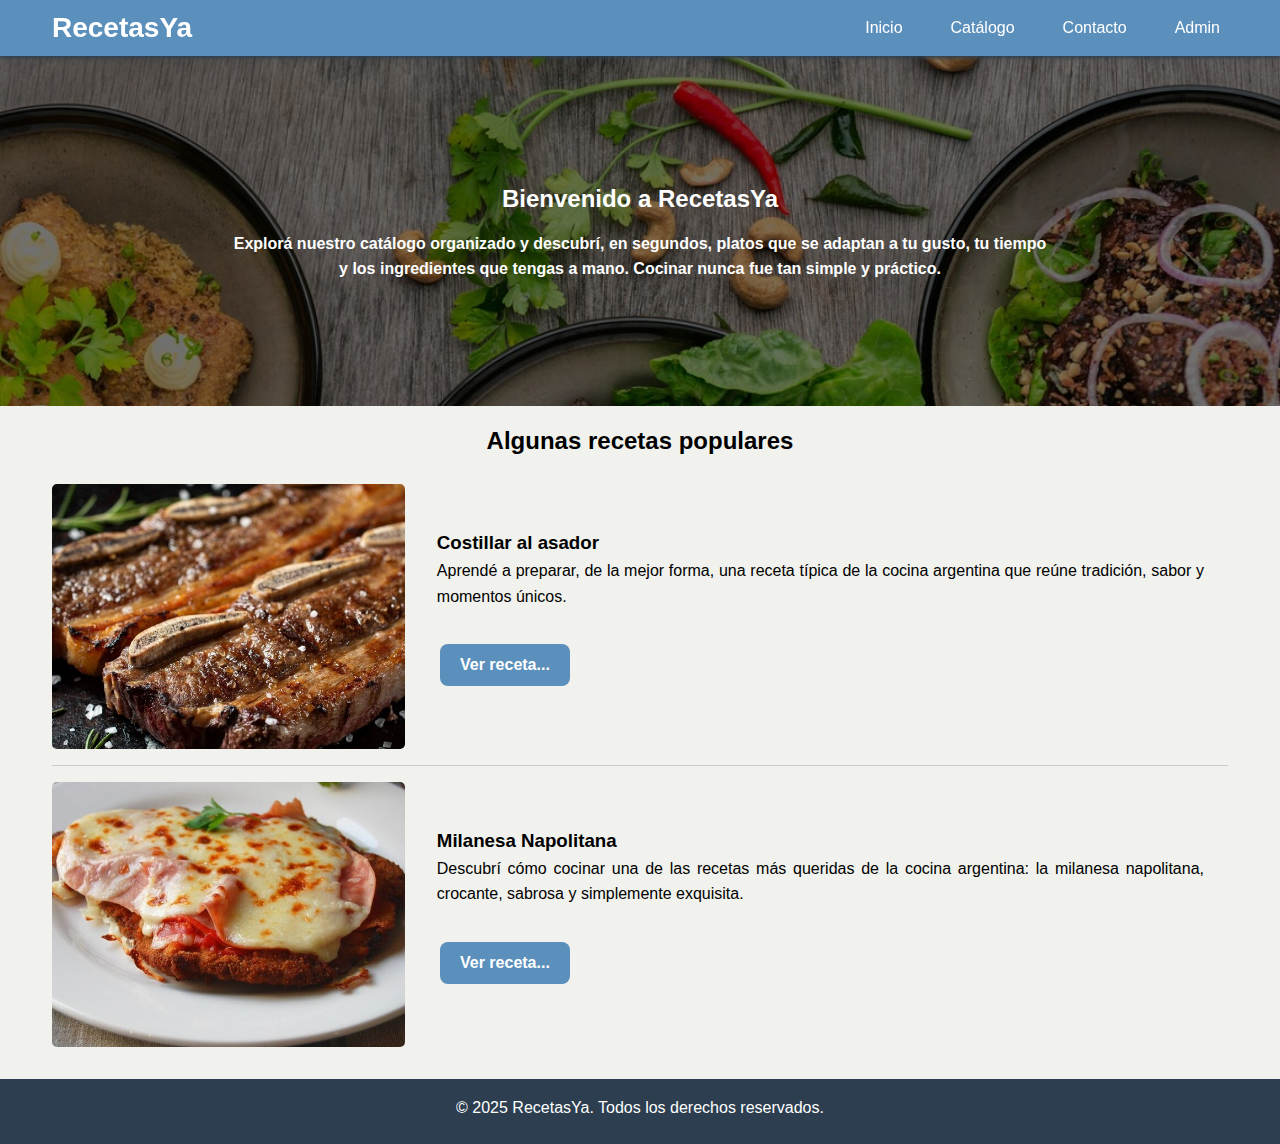
<file: index.html>
<!DOCTYPE html>
<html lang="es">
<head>
  <meta charset="UTF-8">
  <meta name="viewport" content="width=device-width, initial-scale=1.0">
  <title>RecetasYa - Recetas de cocina organizadas</title>
  <link rel="stylesheet" href="css/style.css">
  <link rel="stylesheet" href="css/home.css">
</head>
<body>
  <header>
    <div class="container header-container">
      <h1>RecetasYa</h1>
      <button 
        class="toggle-menu"
        aria-label="Abrir menú de navegación"
        aria-expanded="false"
        aria-controls="main-nav"
      >
        &#9776;
      </button>
      <nav id="main-nav">
        <ul>
          <li><a href="index.html">Inicio</a></li>
          <li><a href="catalogo.html">Catálogo</a></li>
          <li><a href="contacto.html">Contacto</a></li>
          <li><a href="admin.html">Admin</a></li>
        </ul>
      </nav>
    </div>
  </header>
  <main>
    <section class="main-section">
      <div class="container">
        <h2>Bienvenido a RecetasYa</h2>
        <p>
          Explorá nuestro catálogo organizado y descubrí, en segundos, platos que se adaptan a tu gusto, tu tiempo y los ingredientes que tengas a mano. Cocinar nunca fue tan simple y práctico.
        </p>
        <figure>
          <img src="img/img_home.jpg" alt="Imágen de tres platos con comida">
        </figure>
      </div>
    </section>
    <section class="container popular-recipes">
      <h2>Algunas recetas populares</h2>
      <article>
        <div class="recipe-info">
          <h3>Costillar al asador</h3>
          <p>
            Aprendé a preparar, de la mejor forma, una receta típica de la cocina argentina que reúne tradición, sabor y momentos únicos.
          </p>
          <a href="receta.html" class="button">Ver receta...</a>
        </div>
        <figure>
          <img src="img/asado_640_480.jpg" alt="Imágen de carne asada">
        </figure>
      </article>
      <article>
        <div class="recipe-info">
          <h3>Milanesa Napolitana</h3>
          <p>
            Descubrí cómo cocinar una de las recetas más queridas de la cocina argentina: la milanesa napolitana, crocante, sabrosa y simplemente exquisita.
          </p>
          <a href="receta.html" class="button">Ver receta...</a>
        </div>
        <figure>
          <img src="img/mila_napo_640_480.jpg" alt="Imágen de milanesa napolitana">
        </figure>
      </article>
    </section>
  </main>
  <footer>
    <div class="container">
      <p>&copy; 2025 RecetasYa. Todos los derechos reservados.</p>
    </div>
  </footer>
  <script src="js/main.js"></script>
</body>
</html>
</file>
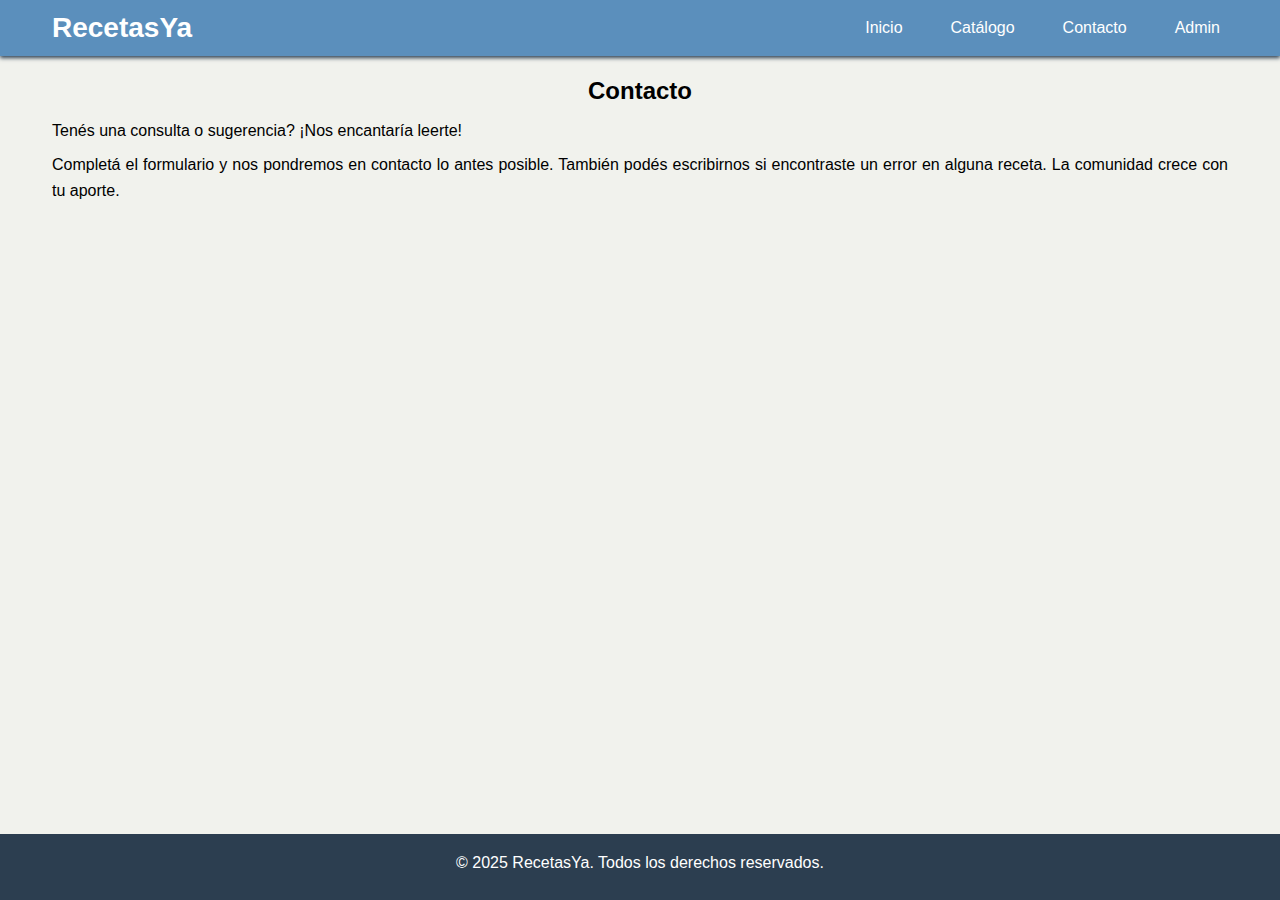
<file: contacto.html>
<!DOCTYPE html>
<html lang="es">
<head>
  <meta charset="UTF-8">
  <meta name="viewport" content="width=device-width, initial-scale=1.0">
  <title>RecetasYa - Contacto</title>
  <link rel="stylesheet" href="css/style.css">
</head>
<body>
  <header>
    <div class="container header-container">
      <h1>RecetasYa</h1>
      <button 
        class="toggle-menu"
        aria-label="Abrir menú de navegación"
        aria-expanded="false"
        aria-controls="main-nav"
      >
        &#9776;
      </button>
      <nav id="main-nav">
        <ul>
          <li><a href="index.html">Inicio</a></li>
          <li><a href="catalogo.html">Catálogo</a></li>
          <li><a href="contacto.html">Contacto</a></li>
          <li><a href="admin.html">Admin</a></li>
        </ul>
      </nav>
    </div>
  </header>
  <main>
    <section class="container">
      <h2>Contacto</h2>
      <p>
        Tenés una consulta o sugerencia? ¡Nos encantaría leerte!
      </p>
      <p>
        Completá el formulario y nos pondremos en contacto lo antes posible. También podés escribirnos si encontraste un error en alguna receta. La comunidad crece con tu aporte.
      </p>
      
    </section>
  </main>
  <footer>
    <div class="container">
      <p>&copy; 2025 RecetasYa. Todos los derechos reservados.</p>
    </div>
  </footer>
  <script src="js/main.js"></script>
</body>
</html>
</file>
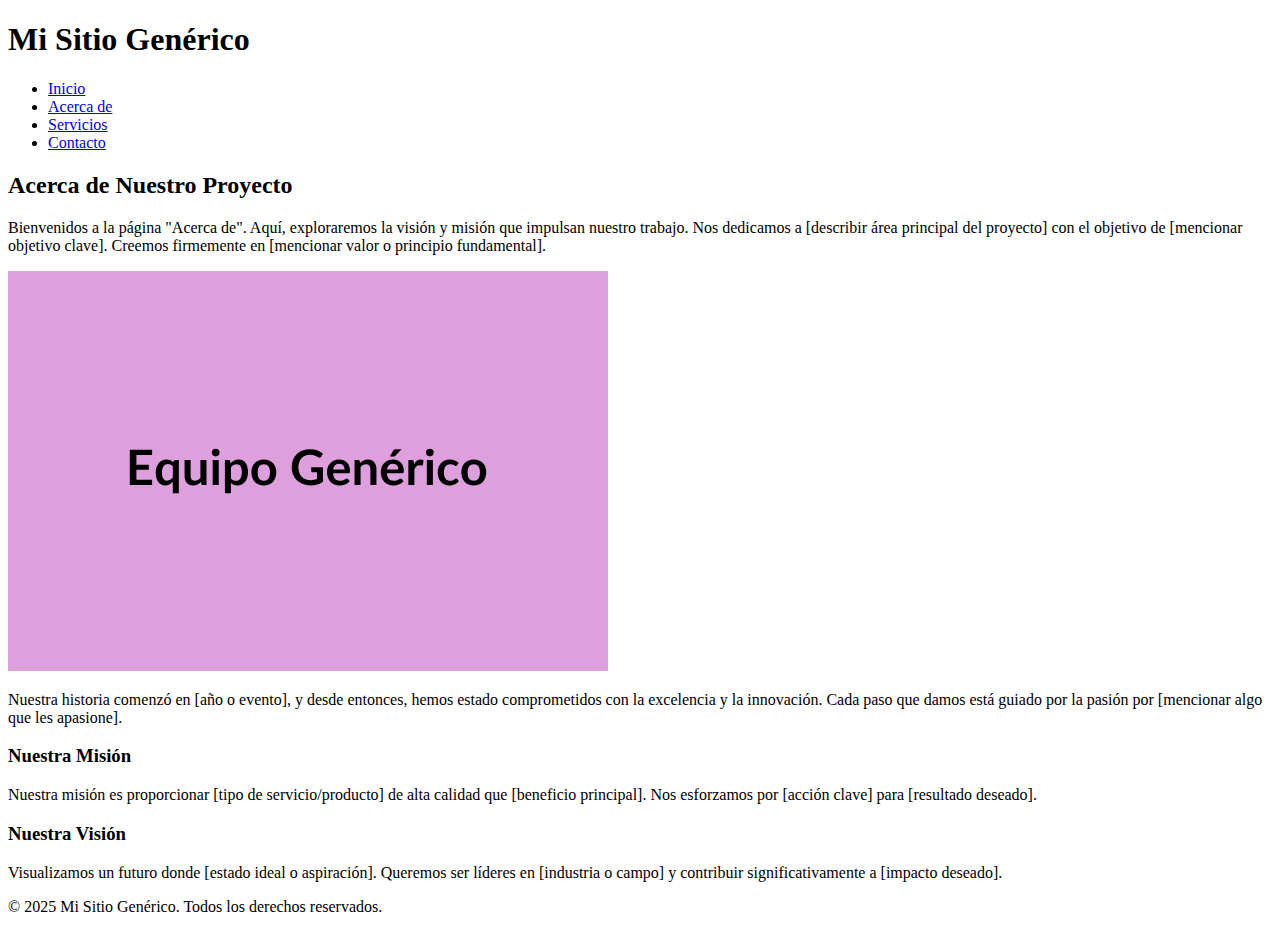
<file: page2.html>
<!DOCTYPE html>
<html lang="es">
<head>
  <meta charset="UTF-8">
  <meta name="viewport" content="width=device-width, initial-scale=1.0">
  <title>Plantilla de Sitio Web - Acerca de</title>
</head>
<body>
  <header>
    <div>
      <h1>Mi Sitio Genérico</h1>
      <nav id="main-nav">
        <ul>
          <li><a href="index.html">Inicio</a></li>
          <li><a href="page2.html">Acerca de</a></li>
          <li><a href="#">Servicios</a></li>
          <li><a href="#">Contacto</a></li>
        </ul>
      </nav>
    </div>
  </header>
  <main>
    <section>
      <h2>Acerca de Nuestro Proyecto</h2>
      <p>
        Bienvenidos a la página "Acerca de". Aquí, exploraremos la visión y misión que impulsan nuestro trabajo. Nos dedicamos a [describir área principal del proyecto] con el objetivo de [mencionar objetivo clave]. Creemos firmemente en [mencionar valor o principio fundamental].
      </p>
      <img src="img/equipo.svg"
        alt="Descripción de la imagen genérica del equipo"
      >
      <p>
        Nuestra historia comenzó en [año o evento], y desde entonces, hemos estado comprometidos con la excelencia y la innovación. Cada paso que damos está guiado por la pasión por [mencionar algo que les apasione].
      </p>
      <article>
        <h3>Nuestra Misión</h3>
        <p>
          Nuestra misión es proporcionar [tipo de servicio/producto] de alta calidad que [beneficio principal]. Nos esforzamos por [acción clave] para [resultado deseado].
        </p>
      </article>
      <article>
        <h3>Nuestra Visión</h3>
        <p>
          Visualizamos un futuro donde [estado ideal o aspiración]. Queremos ser líderes en [industria o campo] y contribuir significativamente a [impacto deseado].
        </p>
      </article>
    </section>
  </main>
  <footer>
    <div>
      <p>&copy; 2025 Mi Sitio Genérico. Todos los derechos reservados.</p>
    </div>
  </footer>
</body>
</html>
</file>
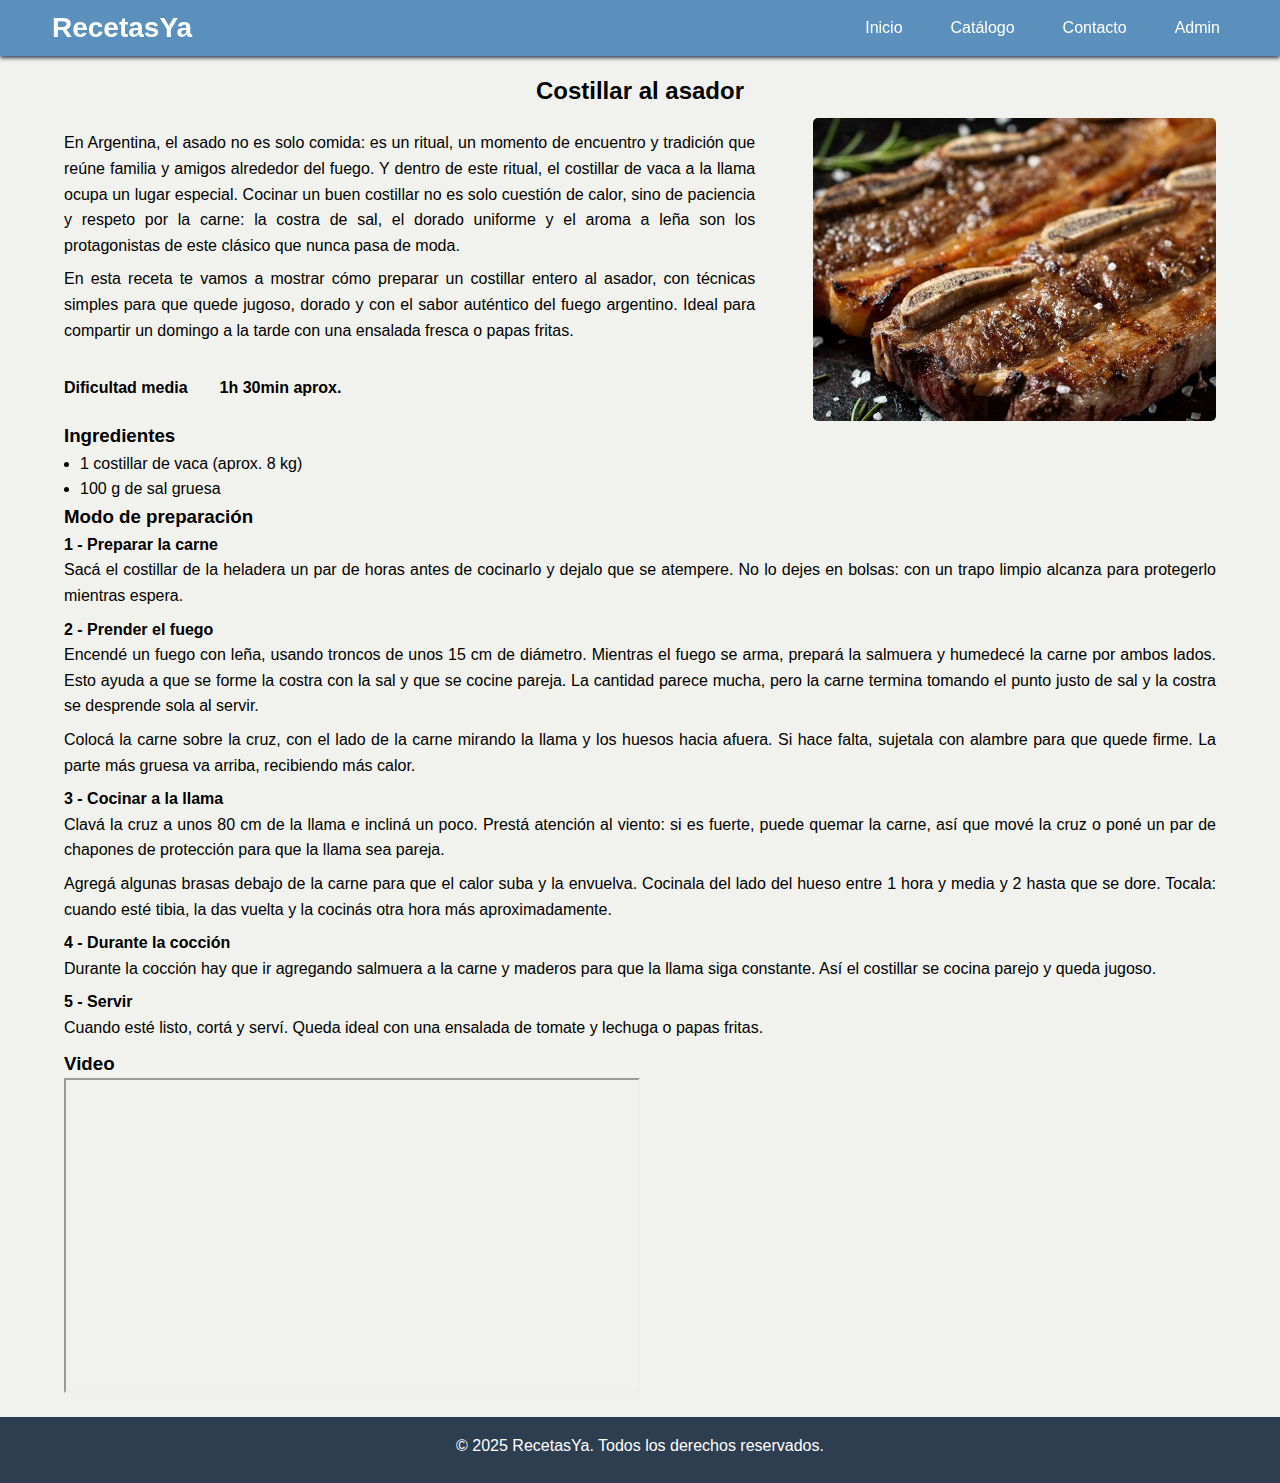
<file: receta.html>
<!DOCTYPE html>
<html lang="es">
<head>
  <meta charset="UTF-8">
  <meta name="viewport" content="width=device-width, initial-scale=1.0">
  <title>RecetasYa - Costillar al asador</title>
  <link rel="stylesheet" href="css/style.css">
  <link rel="stylesheet" href="css/receta.css">
</head>
<body>
  <header>
    <div class="container header-container">
      <h1>RecetasYa</h1>
      <button 
        class="toggle-menu"
        aria-label="Abrir menú de navegación"
        aria-expanded="false"
        aria-controls="main-nav"
      >
        &#9776;
      </button>
      <nav id="main-nav">
        <ul>
          <li><a href="index.html">Inicio</a></li>
          <li><a href="catalogo.html">Catálogo</a></li>
          <li><a href="contacto.html">Contacto</a></li>
          <li><a href="admin.html">Admin</a></li>
        </ul>
      </nav>
    </div>
  </header>
  <main>
    <article class="container recipe">
      <header>
        <h2>Costillar al asador</h2>
        <div class="recipe-presentation">
          <figure>
            <img src="img/asado_640_480.jpg" alt="Imágen de carne asada">
          </figure>
          <div>
            <div>
              <p>
                En Argentina, el asado no es solo comida: es un ritual, un momento de encuentro y tradición que reúne familia y amigos alrededor del fuego. Y dentro de este ritual, el costillar de vaca a la llama ocupa un lugar especial. Cocinar un buen costillar no es solo cuestión de calor, sino de paciencia y respeto por la carne: la costra de sal, el dorado uniforme y el aroma a leña son los protagonistas de este clásico que nunca pasa de moda.
              </p>
              <p>
                En esta receta te vamos a mostrar cómo preparar un costillar entero al asador, con técnicas simples para que quede jugoso, dorado y con el sabor auténtico del fuego argentino. Ideal para compartir un domingo a la tarde con una ensalada fresca o papas fritas.
              </p>
            </div>
            <div class="recipe-data">
              <p>
                <strong>Dificultad media</strong>
              </p>
              <p>
                <strong>1h 30min aprox.</strong>
              </p>
            </div>
          </div>
        </div>
      </header>
      
      <section class="recipe-section">
        <h3>Ingredientes</h3>
        <ul>
          <li>1 costillar de vaca (aprox. 8 kg)</li>
          <li>100 g de sal gruesa</li>
        </ul>
      </section>
      <section class="recipe-section">
        <h3>Modo de preparación</h3>
        <h4>1 - Preparar la carne</h4>
        <p>
          Sacá el costillar de la heladera un par de horas antes de cocinarlo y dejalo que se atempere. No lo dejes en bolsas: con un trapo limpio alcanza para protegerlo mientras espera.
        </p>
        <h4>2 - Prender el fuego</h4>
        <p>
          Encendé un fuego con leña, usando troncos de unos 15 cm de diámetro. Mientras el fuego se arma, prepará la salmuera y humedecé la carne por ambos lados. Esto ayuda a que se forme la costra con la sal y que se cocine pareja. La cantidad parece mucha, pero la carne termina tomando el punto justo de sal y la costra se desprende sola al servir.
        </p>
        <p>
          Colocá la carne sobre la cruz, con el lado de la carne mirando la llama y los huesos hacia afuera. Si hace falta, sujetala con alambre para que quede firme. La parte más gruesa va arriba, recibiendo más calor.
        </p>
        <h4>3 - Cocinar a la llama</h4>
        <p>
          Clavá la cruz a unos 80 cm de la llama e incliná un poco. Prestá atención al viento: si es fuerte, puede quemar la carne, así que mové la cruz o poné un par de chapones de protección para que la llama sea pareja.
        </p>
        <p>
          Agregá algunas brasas debajo de la carne para que el calor suba y la envuelva. Cocinala del lado del hueso entre 1 hora y media y 2 hasta que se dore. Tocala: cuando esté tibia, la das vuelta y la cocinás otra hora más aproximadamente.
        </p>
        <h4>4 - Durante la cocción</h4>
        <p>
          Durante la cocción hay que ir agregando salmuera a la carne y maderos para que la llama siga constante. Así el costillar se cocina parejo y queda jugoso.
        </p>
        <h4>5 - Servir</h4>
        <p>
          Cuando esté listo, cortá y serví. Queda ideal con una ensalada de tomate y lechuga o papas fritas.
        </p>
      </section>
      <section class="recipe-section">
        <h3>Video</h3>
        <iframe width="560" height="315" src="https://www.youtube.com/embed/UF3Uv8H_09c?si=zvwMQsV7X-JoqUlk" title="YouTube video player" allow="accelerometer; autoplay; clipboard-write; encrypted-media; gyroscope; picture-in-picture; web-share" referrerpolicy="strict-origin-when-cross-origin" allowfullscreen></iframe>
      </section>
    </article>
  </main>
  <footer>
    <div class="container">
      <p>&copy; 2025 RecetasYa. Todos los derechos reservados.</p>
    </div>
  </footer>
  <script src="js/main.js"></script>
</body>
</html>
</file>
<file: css/style.css>
:root {
  --body-color: #f1f2ed;
  --primary-color: #5b8fbc;
  --secondary-color: #2c3e50;
  --main-section: #cdcdcd;
  --white: #ffffff;
  --grey: #646464; 
  --black: #000000; 
}

* {
  margin: 0;
  padding: 0;
  box-sizing: border-box;
  font-family: 'Inter', sans-serif;
  line-height: 1.6;
}

body {
  background-color: var(--body-color);
  min-height: 100vh;
  display: flex;
  flex-direction: column;
  justify-content: space-between;
}

main {
  flex: 1;
}

h1 {
  color: var(--white);
  font-size: 1.75rem;
}

h2 {
  text-align: center;
  margin-bottom: 0.5rem;
}

figure {
  line-height: 0;
  aspect-ratio: 4/3;
}

img {
  width: 100%;
  border-radius: 5px;
  object-fit: cover; 
  height: 100%;
}

a {
  text-decoration: none;
}

iframe {
  width: 100%;
}

p {
  margin-bottom: 0.5rem;
  text-align: justify;
}

input, select, textarea, button {
  font-family: inherit;
  font-size: 0.9rem;
}

input, select {
  width: 100%;
  height: 2.5rem;
  padding: 0 0.5rem;
  border-radius: 5px;
  border: none;
}

body > header {
  background-color: var(--primary-color);
  height: 3.5rem;
  position: sticky;
  top: 0;
  z-index: 10;
  box-shadow: 0 2px 4px var(--secondary-color);
}

.header-container {
  height: 100%;
  display: flex;
  justify-content: space-between;
  align-items: center;
}

.toggle-menu {
  color: var(--white);
  font-size: 1.5rem;
  background: none;
  border: none;
  cursor: pointer;
  padding: 0.5rem 0.75rem;
}

nav {
  display: none;
  position: absolute;
  background-color: var(--primary-color);
  top: 3.5rem;
  left: 0;
  width: 100%;
  padding: 0.75rem;
  border-bottom-left-radius: 10px;
  border-bottom-right-radius: 10px;
  box-shadow: 0 2px 4px var(--secondary-color);
  /* scale: 0;
  transform-origin: top right;
  transition: scale 0.3s ease-in-out, display 0.3s;
  transition-behavior: allow-discrete; */
}

.nav-open {
  display: block;
  /* scale: 1;

  @starting-style {
    scale: 0;
  } */
}

nav a {
  display: block;
  text-align: center;
  color: var(--white);
  padding: 0.6rem 0;
  border-radius: 5px;
  transition: background-color 0.3s ease;
}

nav a:hover {
  background-color: var(--secondary-color);
}

nav ul {
  list-style: none;
}

footer {
  color: var(--white);
  background-color: var(--secondary-color);
}

footer p {
  text-align: center;
}

.container {
  margin: auto;
  max-width: 1200px;
  padding: 1rem 0.75rem;
}

.button {
  background-color: var(--primary-color);
  color: var(--white);
  display: inline-block;
  padding: 0.5rem 1.25rem;
  margin: 0.2rem;
  border-radius: 0.5rem;
  transition: background-color 0.3s ease;
  font-weight: bold;
  border: none;
  cursor: pointer;
}

.button:hover {
  background-color: var(--secondary-color);
}

.btn-success {
  background-color: #2ecc71;
}

.btn-success:hover {
  background-color: #27ae60;
}

.btn-danger {
  background-color: #e74c3c;
}

.btn-danger:hover {
  background-color: #c0392b;
}

.btn-cancel {
  background-color: #ccc;
  color: #333;
}

.btn-cancel:hover {
  background-color: #bbb;
}

.visually-hidden {
  height: 1px;
  width: 1px;
  overflow: hidden;
  position: absolute !important;
}

.transition-none {
  transition: none;
}

.display-none {
  display: none;
}

/* GRILLAS Y FORMULARIOS */
.recipe-catalog, .filters, #data-form {
  display: grid;
  grid-template-columns: 1fr;
  gap: 0.8rem;
}


@media screen and (min-width: 576px) {
  .toggle-menu {
    display: none;
  }

  nav {
    display: block;
    position: static;
    width: auto;
    background-color: transparent;
    box-shadow: none;
    padding: 0;
    scale: 1;
  }

  nav ul {
    display: flex;
    gap: 2rem;
  }

  nav a {
    padding: 0.5rem;
  }

  /* GRILLAS Y FORMULARIOS */
  .recipe-catalog, .filters, #data-form {
    grid-template-columns: 1fr 1fr;
  }

}


@media screen and (min-width: 768px) {
  /* GRILLAS Y FORMULARIOS */

  .recipe-catalog {
    display: grid;
    grid-template-columns: repeat(3, 1fr);
    gap: 0.85rem;
  }

}


@media screen and (min-width: 992px) {
  /* GRILLAS Y FORMULARIOS */

  .recipe-catalog, .filters {
    grid-template-columns: repeat(4, 1fr);
    gap: 1rem;
  }

}
</file>
<file: css/home.css>
/* HOME */

.main-section {
  background-color: var(--main-section);
}

.popular-recipes article {
  border-bottom: 1px solid var(--main-section);
  margin-bottom: 1rem;
  padding-bottom: 1rem;
}

.popular-recipes article:last-child {
  border-bottom: none;
  margin-bottom: 0;
}

.recipe-info {
  padding-bottom: 1rem;
}


@media screen and (min-width: 576px) {

  .main-section {
    height: 350px;
    align-content: center;
    color: var(--white);
    background: linear-gradient(rgb(0 0 0  / .5), rgb(0 0 0  / .5)), url("../img/imagen_home_1200_800.jpg");
    background-attachment: fixed;
    background-size: cover;
    background-position: center;
  }

  .main-section figure {
    display: none;
  }

  .main-section p {
    margin: auto;
    text-align: center;
    width: 70%;
    margin-top: 0.75rem;
    font-weight: bold;
  }

  .popular-recipes article {
    display: flex;
    flex-direction: row-reverse;
    align-items: center;
    padding: 1rem 0;
    margin: 0;
  }

  .recipe-info {
    width: 50%;
    align-content: center;
    padding-right: 1.5rem;
    padding-left: 2rem;
  }

  .recipe-info>p {
    margin-bottom: 0.75rem;
  }

  .popular-recipes figure {
    flex: 1;
  }

}


@media screen and (min-width: 768px) {

  .recipe-info {
    width: 70%;
  }

  .recipe-info>p {
    margin-bottom: 2rem;
  }

}
</file>
<file: css/receta.css>
/* RECETA */

.recipe-presentation figure {
  margin-bottom: 0.5rem;
}

.recipe-section ul {
  margin-left: 1rem;
}

.recipe-data {
  display: flex;
  gap: 2rem;
}

.recipe-section iframe {
  max-height: 250px;
}


@media screen and (min-width: 576px) {
  
  .recipe {
    padding-left: 1.5rem;
    padding-right: 1.5rem;
  }

  .recipe-presentation figure {
    float: right;
    width: 50%;
    margin-bottom: 0;
    margin-left: 1rem;
  }

  .recipe-section {
    clear: both;
  }

  .recipe-section iframe {
    max-width: 80%;
    max-height: 350px;
  }

}

@media screen and (min-width: 768px) {

  /* RECETA */
  .recipe {
    padding-left: 2rem;
    padding-right: 2rem;
  }

  .recipe-presentation figure {
    width: 40%;
  }

  .recipe-section iframe {
    max-width: 70%;
  }

}


@media screen and (min-width: 992px) {

  .recipe-presentation figure {
    float: none;
    width: 35%;
    margin-left: 5%;
  }

  .recipe-presentation {
    display: flex;
    flex-direction: row-reverse;
  }

  .recipe-presentation>div {
    flex: 1;
    display: flex;
    flex-direction: column;
    justify-content: space-around;
  }

  .recipe-section iframe {
    max-width: 50%;
    max-height: none;
  }

}

@media screen and (min-width: 1200px) {

  .recipe {
    padding-left: 1.5rem;
    padding-right: 1.5rem;
  }
}
</file>
